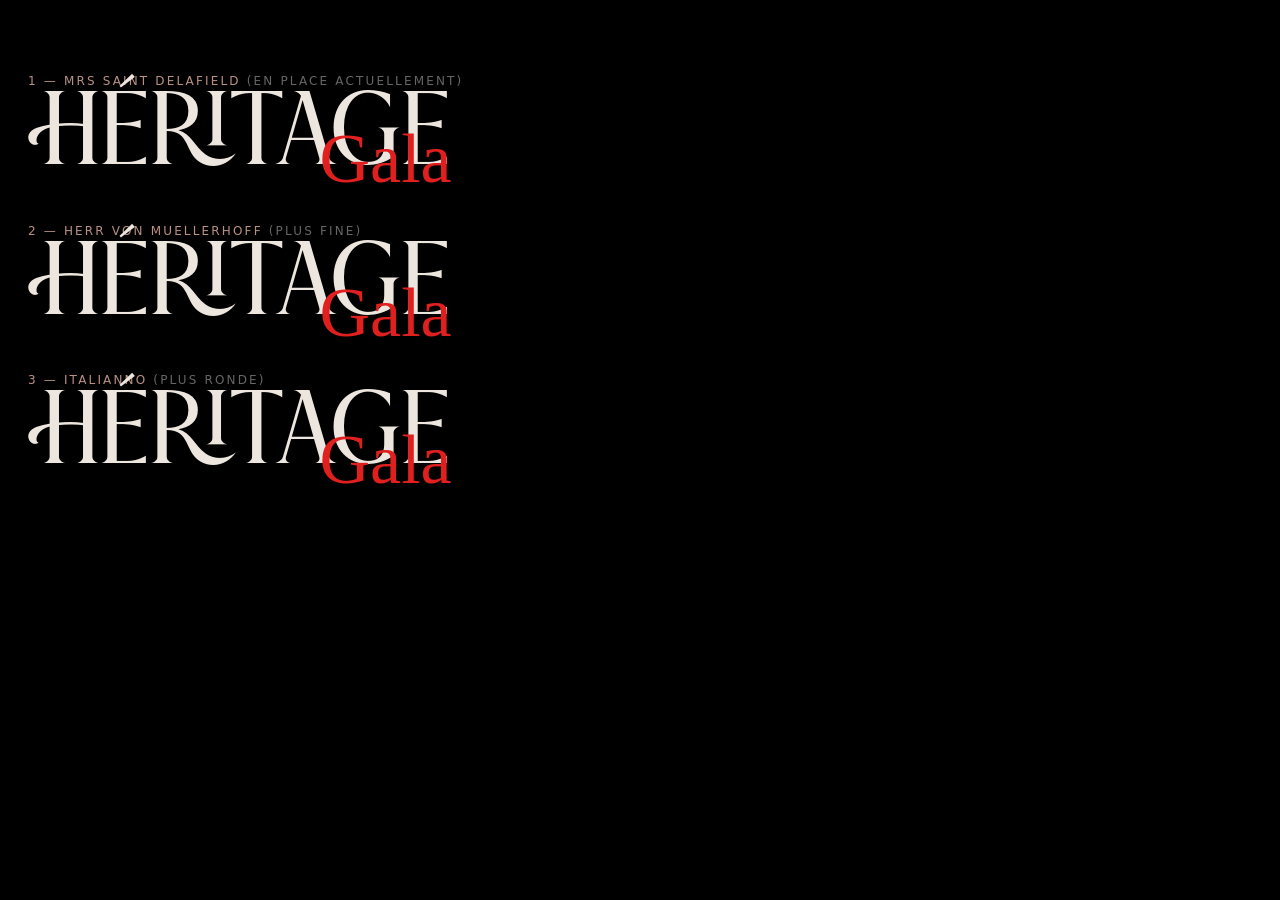
<file: _anglaises.html>
<!doctype html><meta charset="utf-8"><title>Choisir l'anglaise</title>
<style>
@font-face{font-family:Praise;src:url("fonts/praise/Praise.otf") format("opentype")}
@font-face{font-family:A1;src:url("fonts/script/mrs-saint-delafield.woff2") format("woff2")}
@font-face{font-family:A2;src:url("fonts/script/herr-von-muellerhoff.woff2") format("woff2")}
@font-face{font-family:A3;src:url("fonts/script/italianno.woff2") format("woff2")}
body{background:#000;color:#EDE6DE;font-family:system-ui;margin:0;padding:36px 28px 60px}
h2{font-size:12px;letter-spacing:.18em;text-transform:uppercase;color:#b99184;font-weight:400;margin:38px 0 4px}
.row{position:relative;display:inline-block}
.h{font-family:Praise;font-size:104px;line-height:.9}
.g{position:absolute;right:-.01em;bottom:-.30em;color:#e01f1f;font-size:70px;line-height:1;white-space:nowrap}
</style>
<h2>1 — Mrs Saint Delafield <span style="color:#666">(en place actuellement)</span></h2>
<div class="row"><span class="h">Héritage</span><span class="g" style="font-family:A1">Gala</span></div>
<h2>2 — Herr Von Muellerhoff <span style="color:#666">(plus fine)</span></h2>
<div class="row"><span class="h">Héritage</span><span class="g" style="font-family:A2">Gala</span></div>
<h2>3 — Italianno <span style="color:#666">(plus ronde)</span></h2>
<div class="row"><span class="h">Héritage</span><span class="g" style="font-family:A3">Gala</span></div>
</file>
